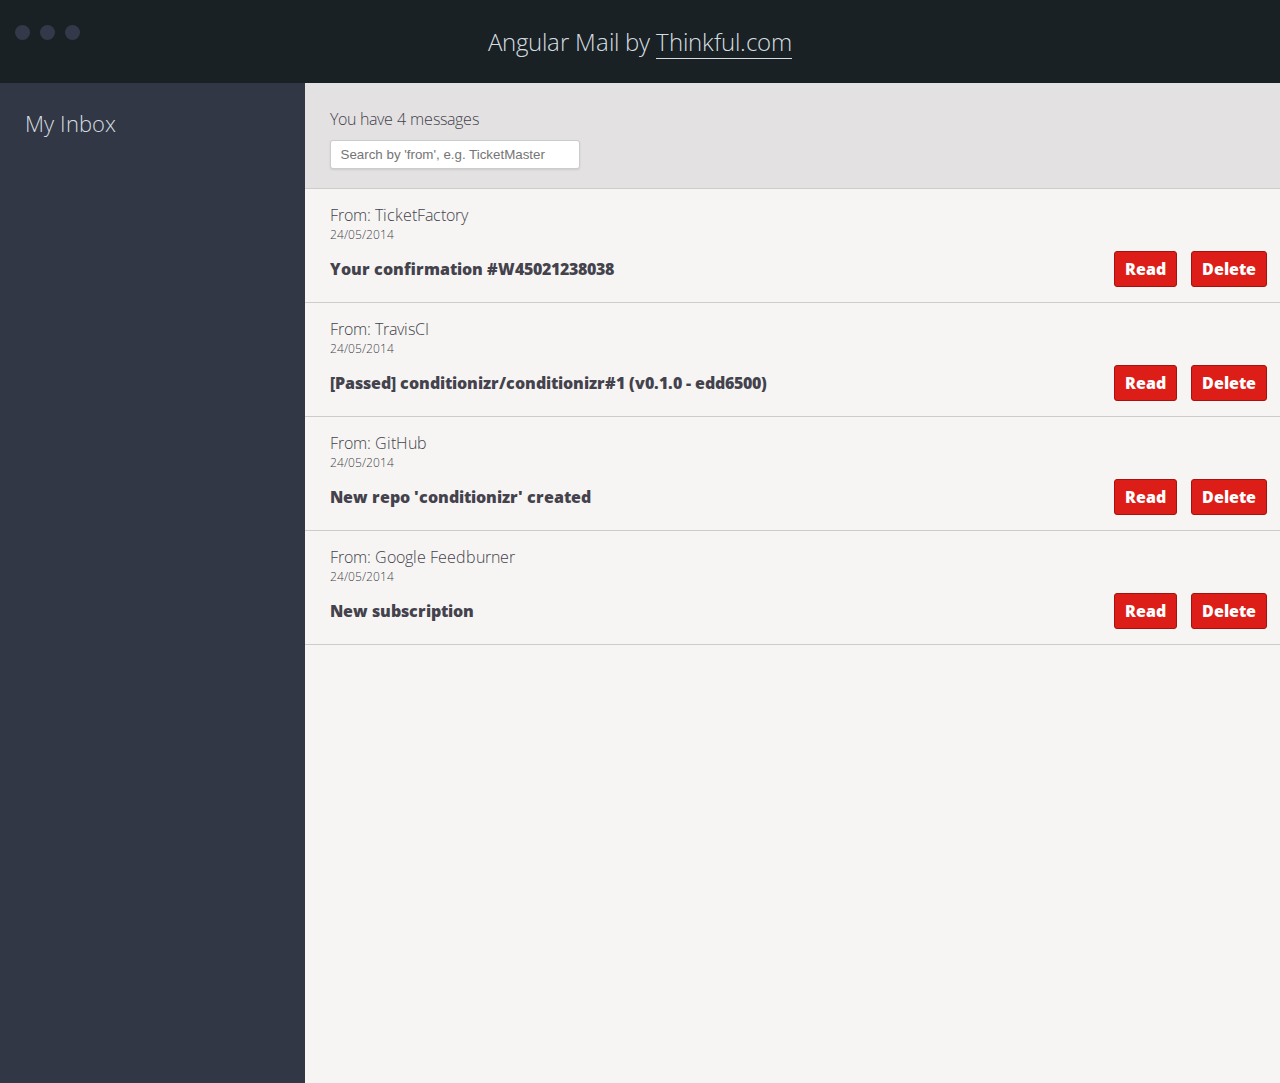
<file: index.html>
<!doctype html>
<html ng-app="EmailApp">
  <head>
    <meta charset="utf-8">
    <title>AngularJS Email App</title>
    <link href="css/style.css" rel="stylesheet">
    <style>
    [ng\:cloak], [ng-cloak], [data-ng-cloak], [x-ng-cloak], .ng-cloak, .x-ng-cloak {
      display: none !important;
    }
    </style>
    <link href='http://fonts.googleapis.com/css?family=Open+Sans:400,300,600,700' rel='stylesheet' type='text/css'>
  </head>
  <body>
    <header class="header" role="banner">
      <div class="header__text">
        <p>Angular Mail by <a href="http://www.thinkful.com/a/learn">Thinkful.com</a></p>
      </div>
    </header>

    <main class="main" role="main">
      <div ng-view class="flex"></div>
    </main>

    <!-- Vendor libraries -->
    <script src="lib/jquery-v1.11.1.js"></script>
    <script src="lib/angular-v1.2.22.js"></script>
    <script src="lib/angular-route-v1.2.22.js"></script>
    <script src="lib/angular-sanitize-v1.2.22.js"></script>
    <!-- Application Files -->
    <script src="js/app.js"></script>
    <script src="js/controllers/InboxCtrl.js"></script>
    <script src="js/controllers/EmailCtrl.js"></script>
    <script src="js/factories/InboxFactory.js"></script>
    <script src="js/factories/EmailFactory.js"></script>
    <script src="js/directives/InboxDrctv.js"></script>
    <script src="js/directives/EmailDrctv.js"></script>
  </body>
</html>
</file>
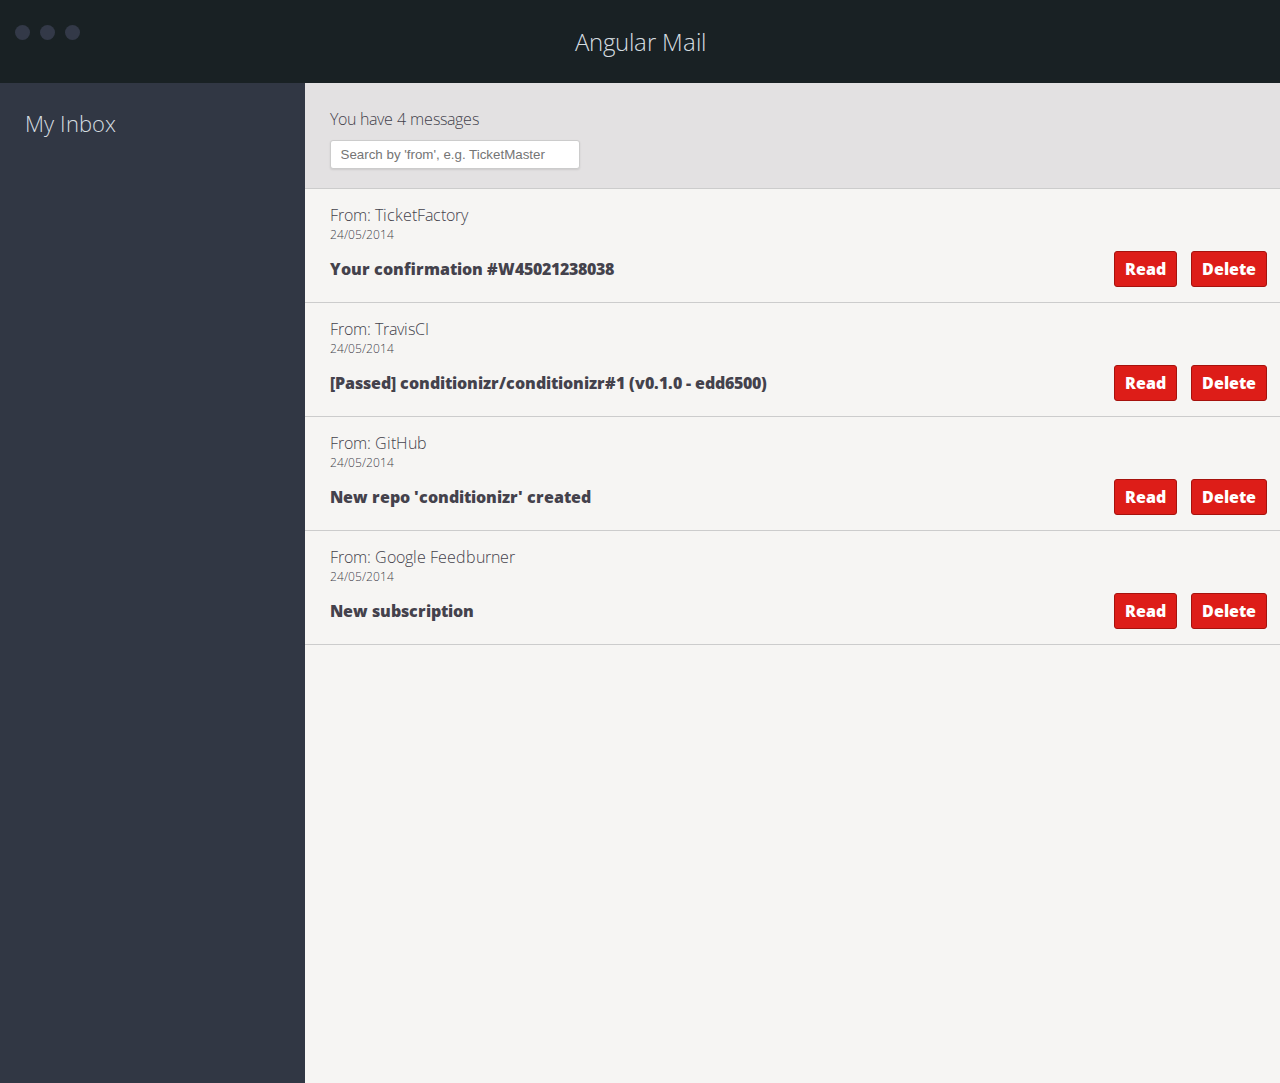
<file: controllers/index.html>
<!doctype html>
<html ng-app="EmailApp">
  <head>
    <meta charset="utf-8">
    <title>AngularJS Email App</title>
    <link href="css/style.css" rel="stylesheet">
    <style>
    [ng\:cloak], [ng-cloak], [data-ng-cloak], [x-ng-cloak], .ng-cloak, .x-ng-cloak {
      display: none !important;
    }
    </style>
    <link href='http://fonts.googleapis.com/css?family=Open+Sans:400,300,600,700' rel='stylesheet' type='text/css'>
  </head>
  <body>
    <header class="header" role="banner">
      <div class="header__text">
        <p>Angular Mail </p>
      </div>
    </header>

    <main class="main" role="main">
      <div ng-view class="flex"></div>
    </main>

    <!-- Vendor libraries -->
    <script src="lib/jquery-v1.11.1.js"></script>
    <script src="lib/angular-v1.2.22.js"></script>
    <script src="lib/angular-route-v1.2.22.js"></script>
    <script src="lib/angular-sanitize-v1.2.22.js"></script>
    <!-- Application Files -->
    <script src="js/app.js"></script>
    <script src="js/controllers/InboxCtrl.js"></script>
    <script src="js/controllers/EmailCtrl.js"></script>
    <script src="js/factories/InboxFactory.js"></script>
    <script src="js/factories/EmailFactory.js"></script>
    <script src="js/directives/InboxDrctv.js"></script>
    <script src="js/directives/EmailDrctv.js"></script>
  </body>
</html>
</file>
<file: css/style.css>
* {
  box-sizing: border-box;
  margin: 0;
  padding: 0;
}
body {
  font-size: 16px;
  font-weight: 300;
  font-family: 'Open Sans', 'Helvetica Neue', Helvetica, Arial, sans-serif;
}

ul,
ol {
  list-style: none;
}

/**
 * header
 */
.header {
  padding: 25px 0;
  background: #192124;
  margin: 0 0 10px;
  color: #D5DDE0;
  text-align: center;
  margin-bottom: 0;
}

.header::before {
  content: '';
  width: 15px;
  height: 15px;
  background-color: #333948;
  display: block;
  border-radius: 100%;
  box-shadow: 25px 0 0 #333948, 50px 0 0 #333948;
  margin-left: 15px;
  position: absolute;
  top: 25px;
}

@media screen and (max-width: 640px) {
  .header::before {
    display: none;
  }
}

.header p {
  font-size: 24px;
  font-weight: 200;
}

.header p a {
  text-decoration: none;
  color: #D5DDE0;
  border-bottom: 1px solid #D5DDE0;
}

.header__text {
  font-weight: 900;
}
.header__text img {
  width: 150px;
}

.module.inbox-view {
  background-color: #313744;
  color: #D5DDE0;
  left: 0;
  width: 30%;
  padding: 25px;
}

.module.inbox-view h1 {
  font-weight: 300;
  font-size: 22px;
}

.module.directive {
  background-color: #F6F5F3;
  color: #44424C;
  right: 0;
  width: 100%;
}

.module.directive .email {
  padding: 25px;
}

.flex {
  display: flex;
  align-items: stretch;
  min-height: 1000px;
}

/**
 * inbox
 */
.inbox {

}
.inbox__list {

}
.inbox__list li {
  border-top: 1px solid #ccc;
  padding: 15px 0;
}
.inbox__list li:last-child {
  border-bottom: 1px solid #ccc;
}
.inbox__count {
  margin: 0 0 10px 0;
}

.search-bar {
  background-color: #E3E1E2;
  height: 105px;
  padding: 25px;
}

.inbox__search {
  border: 1px solid #ccc;
  border-radius: 3px;
  padding: 6px 10px;
  margin: 0 0 10px 0;
  width: 250px;
  box-shadow: 0 1px 2px rgba(0,0,0,.1);
}
.inbox__search:focus {
  outline: 0;
  border-color: #aaa;
}

.inbox__list-info {
  display: inline-block;
  left: 0;
  width: 80%;
  padding-left: 25px;
}

.inbox__list-date {
  font-size: 12px;
  margin-bottom: 15px;
}

.inbox__list-actions {
  margin: 10px 0 0;
  display: inline-block;
  right: 0;
  margin-left: 25px;
}
.inbox__list-subject {
  font-weight: 900;
}
.inbox__list-actions a {
  margin: 0 10px 0 0;
  font-weight: 900;
  display: inline-block;
  text-decoration: none;
  border: 1px solid #a6120d;
  border-radius: 3px;
  padding: 6px 10px;
  color: #fff;
  background: #dd1d18;
}
.inbox__list-actions a:hover {
  background: #a6120d;
}

li.no-emails {
  padding: 25px;
}

/**
 * email
 */
.email {

}
.email__info {
  border-top: 1px solid #ccc;
  border-bottom: 1px solid #ccc;
  padding: 15px 0;
}
.email__content {
  margin: 15px 0;
}
.email__content p {
  margin: 0 0 10px;
}
.email__reply,
.email__response a,
.email__back {
  margin: 10px 10px 0 0;
  font-weight: 900;
  display: inline-block;
  text-decoration: none;
  border: 1px solid #a6120d;
  border-radius: 3px;
  padding: 6px 10px;
  color: #fff;
  background: #dd1d18;
}
.email__reply:hover,
.email__response a:hover,
.email__back:hover {
  background: #a6120d;
}
.email__response {
  margin: 0 0 25px;
}
.email__response-text {
  border: 1px solid #ccc;
  border-radius: 3px;
  padding: 6px 10px;
  color: #222;
  width: 100%;
  max-width: 100%;
  min-height: 100px;
  outline: 0;
}
.email__response-text:focus {
  border-color: #aaa;
}

@media screen and (max-width: 840px) {
  .module.inbox-view {
    display: none;
  }
}
</file>
<file: controllers/css/style.css>
* {
  box-sizing: border-box;
  margin: 0;
  padding: 0;
}
body {
  font-size: 16px;
  font-weight: 300;
  font-family: 'Open Sans', 'Helvetica Neue', Helvetica, Arial, sans-serif;
}

ul,
ol {
  list-style: none;
}

/**
 * header
 */
.header {
  padding: 25px 0;
  background: #192124;
  margin: 0 0 10px;
  color: #D5DDE0;
  text-align: center;
  margin-bottom: 0;
}

.header::before {
  content: '';
  width: 15px;
  height: 15px;
  background-color: #333948;
  display: block;
  border-radius: 100%;
  box-shadow: 25px 0 0 #333948, 50px 0 0 #333948;
  margin-left: 15px;
  position: absolute;
  top: 25px;
}

@media screen and (max-width: 640px) {
  .header::before {
    display: none;
  }
}

.header p {
  font-size: 24px;
  font-weight: 200;
}

.header p a {
  text-decoration: none;
  color: #D5DDE0;
  border-bottom: 1px solid #D5DDE0;
}

.header__text {
  font-weight: 900;
}
.header__text img {
  width: 150px;
}

.module.inbox-view {
  background-color: #313744;
  color: #D5DDE0;
  left: 0;
  width: 30%;
  padding: 25px;
}

.module.inbox-view h1 {
  font-weight: 300;
  font-size: 22px;
}

.module.directive {
  background-color: #F6F5F3;
  color: #44424C;
  right: 0;
  width: 100%;
}

.module.directive .email {
  padding: 25px;
}

.flex {
  display: flex;
  align-items: stretch;
  min-height: 1000px;
}

/**
 * inbox
 */
.inbox {

}
.inbox__list {

}
.inbox__list li {
  border-top: 1px solid #ccc;
  padding: 15px 0;
}
.inbox__list li:last-child {
  border-bottom: 1px solid #ccc;
}
.inbox__count {
  margin: 0 0 10px 0;
}

.search-bar {
  background-color: #E3E1E2;
  height: 105px;
  padding: 25px;
}

.inbox__search {
  border: 1px solid #ccc;
  border-radius: 3px;
  padding: 6px 10px;
  margin: 0 0 10px 0;
  width: 250px;
  box-shadow: 0 1px 2px rgba(0,0,0,.1);
}
.inbox__search:focus {
  outline: 0;
  border-color: #aaa;
}

.inbox__list-info {
  display: inline-block;
  left: 0;
  width: 80%;
  padding-left: 25px;
}

.inbox__list-date {
  font-size: 12px;
  margin-bottom: 15px;
}

.inbox__list-actions {
  margin: 10px 0 0;
  display: inline-block;
  right: 0;
  margin-left: 25px;
}
.inbox__list-subject {
  font-weight: 900;
}
.inbox__list-actions a {
  margin: 0 10px 0 0;
  font-weight: 900;
  display: inline-block;
  text-decoration: none;
  border: 1px solid #a6120d;
  border-radius: 3px;
  padding: 6px 10px;
  color: #fff;
  background: #dd1d18;
}
.inbox__list-actions a:hover {
  background: #a6120d;
}

li.no-emails {
  padding: 25px;
}

/**
 * email
 */
.email {

}
.email__info {
  border-top: 1px solid #ccc;
  border-bottom: 1px solid #ccc;
  padding: 15px 0;
}
.email__content {
  margin: 15px 0;
}
.email__content p {
  margin: 0 0 10px;
}
.email__reply,
.email__response a,
.email__back {
  margin: 10px 10px 0 0;
  font-weight: 900;
  display: inline-block;
  text-decoration: none;
  border: 1px solid #a6120d;
  border-radius: 3px;
  padding: 6px 10px;
  color: #fff;
  background: #dd1d18;
}
.email__reply:hover,
.email__response a:hover,
.email__back:hover {
  background: #a6120d;
}
.email__response {
  margin: 0 0 25px;
}
.email__response-text {
  border: 1px solid #ccc;
  border-radius: 3px;
  padding: 6px 10px;
  color: #222;
  width: 100%;
  max-width: 100%;
  min-height: 100px;
  outline: 0;
}
.email__response-text:focus {
  border-color: #aaa;
}

@media screen and (max-width: 840px) {
  .module.inbox-view {
    display: none;
  }
}
</file>
